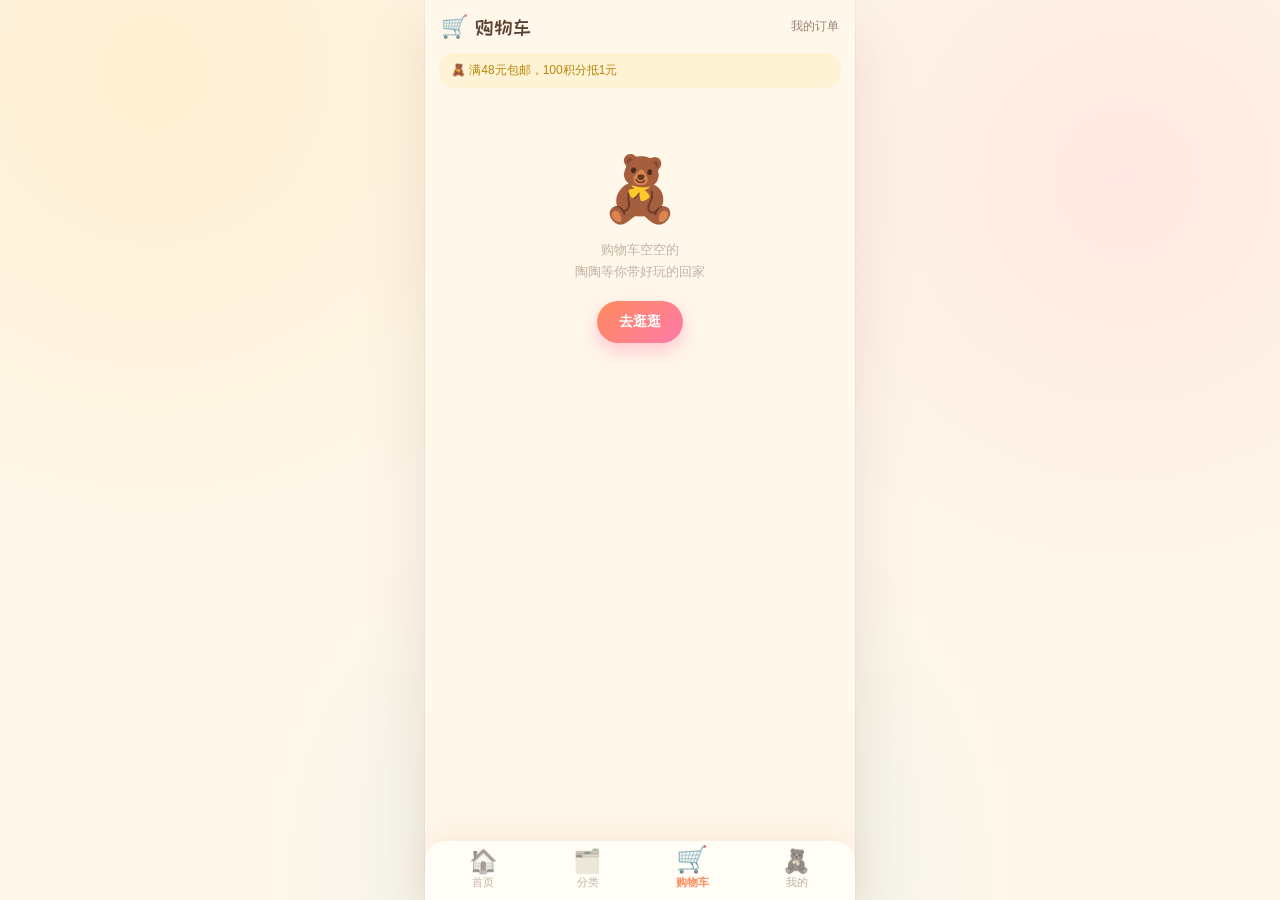
<file: cart.html>
<!DOCTYPE html>
<html lang="zh-CN">
<head>
  <meta charset="UTF-8">
  <meta name="viewport" content="width=device-width, initial-scale=1, viewport-fit=cover">
  <title>购物车 · 陶元的玩具商城</title>
  <link rel="preconnect" href="https://fonts.loli.net">
  <link href="https://fonts.loli.net/css2?family=ZCOOL+KuaiLe&family=Baloo+2:wght@500;700;800&display=swap" rel="stylesheet">
  <link rel="stylesheet" href="css/styles.css">
</head>
<body>
<div class="phone">
  <div class="page" style="padding-bottom:120px">

    <header class="navbar">
      <div class="nav-title"><span class="nav-mascot">🛒</span>购物车</div>
      <a class="nav-side" href="member.html" style="font-size:12px;color:var(--ink-2)">我的订单</a>
    </header>

    <div class="bar-under-nav"><div class="notice" id="couNotice">🧸 满48元包邮，100积分抵1元</div></div>

    <div id="cartBox"></div>

  </div>

  <!-- 结算条 -->
  <div class="cart-sumbar" id="sumbar" style="display:none">
    <button class="cs-all" id="allBtn"><span class="ci-check" id="allCheck">✓</span>全选</button>
    <div class="cs-total">
      <div>合计 <span class="price" id="sumTotal"><em>¥</em>0</span></div>
      <div class="cs-tip" id="sumTip"></div>
    </div>
    <button class="btn btn-primary" id="goCheckout" style="padding:11px 26px">去结算(<span id="cntSel">0</span>)</button>
  </div>

  <nav class="tabbar" id="tabbar"></nav>
</div>

<script src="data/db.js"></script>
<script src="js/app.js"></script>
<script>
function renderCart() {
  const list = cartAll();
  const box = document.getElementById('cartBox');

  if (!list.length) {
    box.innerHTML = `<div class="empty"><span class="e-bear">🧸</span>
      <p>购物车空空的<br>陶陶等你带好玩的回家</p>
      <a class="btn btn-primary" href="index.html">去逛逛</a></div>`;
    document.getElementById('sumbar').style.display = 'none';
    return;
  }

  box.innerHTML = list.map(i => {
    const p = findProduct(i.pid); if (!p) return '';
    return `<div class="cart-item">
      <button class="ci-check ${i.selected ? 'on' : ''}" data-sel="${i.key}">✓</button>
      <a href="detail.html?pid=${p.id}"><img class="ci-img" src="${p.img}" alt="${p.name}"></a>
      <div class="ci-body">
        <div class="ci-name">${p.name}</div>
        <div class="ci-sku">${i.sku}</div>
        <div class="ci-foot">
          <span class="price"><em>¥</em>${fmtMoney(p.price)}</span>
          <div class="stepper" style="margin-left:auto">
            <button data-minus="${i.key}">−</button><span class="st-num">${i.qty}</span><button data-plus="${i.key}">+</button>
          </div>
        </div>
      </div>
      <button style="color:var(--ink-3);font-size:15px;flex:0 0 22px" data-del="${i.key}" aria-label="删除">✕</button>
    </div>`;
  }).join('');

  /* 合计条 */
  const sel = cartSelectedItems();
  const total = sel.reduce((s, i) => { const p = findProduct(i.pid); return s + (p ? p.price * i.qty : 0); }, 0);
  const cnt = sel.reduce((s, i) => s + i.qty, 0);
  document.getElementById('sumbar').style.display = 'flex';
  document.getElementById('sumTotal').innerHTML = `<em>¥</em>${fmtMoney(total)}`;
  document.getElementById('cntSel').textContent = cnt;
  document.getElementById('allCheck').classList.toggle('on', sel.length === list.length);

  /* 凑单提示（照抄华为「差多少凑单」）：找门槛最近且差额最小的可领券 */
  let tip = total >= 48 ? '' : `还差¥${fmtMoney(48 - total)}包邮`;
  let best = null;
  DB.coupons.forEach(c => {
    if (!c.min || c.rate) return;
    const gap = c.min - total;
    if (gap > 0 && (!best || gap < best.gap)) best = { gap, c };
  });
  if (best && !tip) tip = `再买¥${fmtMoney(best.gap)}可用「${best.c.name}」`;
  else if (best && tip) tip += ` · 再买¥${fmtMoney(best.gap)}可用「${best.c.name}」`;
  document.getElementById('sumTip').textContent = tip;
}

/* 事件委托 */
document.addEventListener('click', e => {
  const sel = e.target.closest('[data-sel]');
  if (sel) { cartSetSelected(sel.dataset.sel, !sel.classList.contains('on')); renderCart(); return; }
  if (e.target.id === 'allBtn' || e.target.closest('#allBtn')) {
    cartSelectAll(!document.getElementById('allCheck').classList.contains('on')); renderCart(); return;
  }
  const minus = e.target.closest('[data-minus]');
  if (minus) { const it = cartAll().find(i => i.key === minus.dataset.minus); if (it) { cartSetQty(it.key, it.qty - 1); renderCart(); } return; }
  const plus = e.target.closest('[data-plus]');
  if (plus) { const it = cartAll().find(i => i.key === plus.dataset.plus); if (it) { cartSetQty(it.key, it.qty + 1); renderCart(); } return; }
  const del = e.target.closest('[data-del]');
  if (del) { cartRemove(del.dataset.del); toast('已移出购物车'); renderCart(); }
});

document.getElementById('goCheckout').addEventListener('click', () => {
  if (!cartSelectedItems().length) return toast('先勾选想买的玩具吧');
  location.href = 'checkout.html';
});

renderCart();
renderTabbar('cart');
</script>
</body>
</html>
</file>
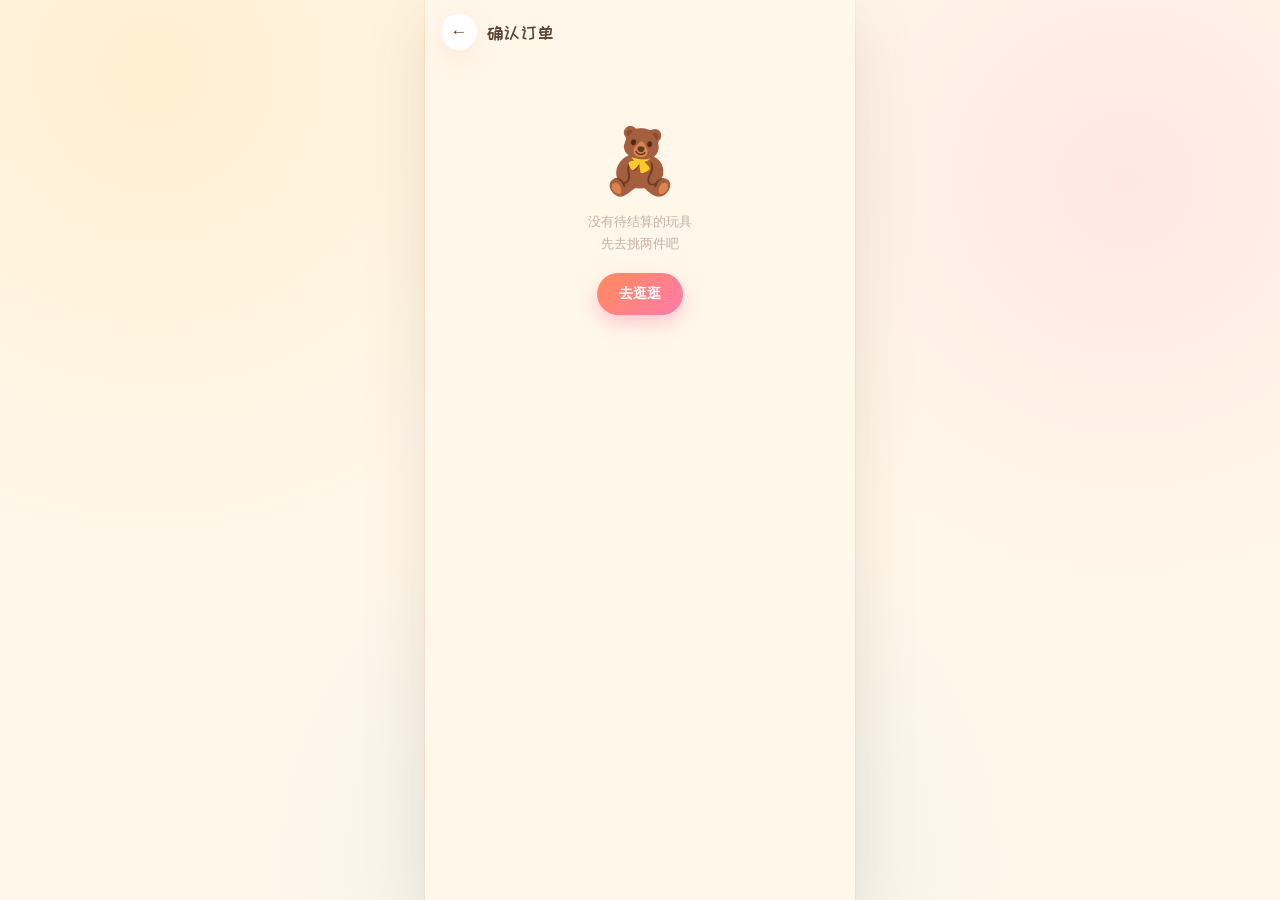
<file: checkout.html>
<!DOCTYPE html>
<html lang="zh-CN">
<head>
  <meta charset="UTF-8">
  <meta name="viewport" content="width=device-width, initial-scale=1, viewport-fit=cover">
  <title>确认订单 · 陶元的玩具商城</title>
  <link rel="preconnect" href="https://fonts.loli.net">
  <link href="https://fonts.loli.net/css2?family=ZCOOL+KuaiLe&family=Baloo+2:wght@500;700;800&display=swap" rel="stylesheet">
  <link rel="stylesheet" href="css/styles.css">
</head>
<body>
<div class="phone">
  <div class="page no-tab" style="padding-bottom:110px">

    <header class="navbar">
      <button class="nav-back" onclick="history.back()">←</button>
      <div class="nav-title" style="font-size:17px">确认订单</div>
    </header>

    <div id="checkoutMain">
      <div class="panel addr-card">
        <span class="addr-ico">📍</span>
        <div class="addr-text" id="addrBox"></div>
      </div>

      <div class="panel" id="itemBox"></div>

      <div class="panel">
        <div class="cell" id="couponCell" style="cursor:pointer">
          <span class="c-label">🎫 优惠券</span>
          <span class="c-val" id="couponVal">选择 <span class="c-arrow">›</span></span>
        </div>
        <div class="cell">
          <span class="c-label">🧸 积分抵现 <i id="ptsHint" style="font-style:normal;color:var(--ink-3);font-size:10.5px"></i></span>
          <div style="margin-left:auto;display:flex;align-items:center;gap:8px" id="ptsWrap">
            <span id="ptsOff" style="font-size:12px;color:var(--green);font-weight:700"></span>
            <button class="switch" id="ptsSwitch"></button>
          </div>
        </div>
      </div>

      <div class="panel">
        <div class="sum-line"><span>商品金额</span><b>¥<span id="sGoods">0</span></b></div>
        <div class="sum-line"><span>优惠券</span><b id="sCoupon">-¥0</b></div>
        <div class="sum-line"><span>积分抵现</span><b id="sPoints">-¥0</b></div>
        <div class="sum-line"><span>运费（满48包邮）</span><b id="sFreight">¥0</b></div>
        <div class="sum-line hl"><span>实付款</span><b>¥<span id="sTotal">0</span></b></div>
      </div>
    </div>

    <!-- 支付成功态 -->
    <div id="successView" style="display:none">
      <div class="success-wrap">
        <div class="success-ico">🎉</div>
        <div class="success-title">下单成功！</div>
        <div class="success-sub" id="successSub"></div>
        <div class="success-pts" id="successPts"></div>
        <div style="display:flex;gap:10px;margin-top:26px">
          <a class="btn btn-ghost" style="flex:1" href="orders.html">查看订单</a>
          <a class="btn btn-primary" style="flex:1" href="index.html">继续逛逛</a>
        </div>
      </div>
    </div>
  </div>

  <!-- 提交条 -->
  <div class="cart-sumbar" id="submitBar">
    <div class="cs-total" style="margin-left:auto">
      <div>实付款 <span class="price" id="barTotal"><em>¥</em>0</span></div>
    </div>
    <button class="btn btn-primary" id="submitBtn" style="padding:11px 30px">提交订单</button>
  </div>

  <!-- 弹层：选券 / 支付 -->
  <div class="mask" id="mask"></div>
  <div class="sheet" id="couponSheet">
    <div class="sheet-title">选择优惠券</div>
    <div id="couponList"></div>
    <button class="btn btn-soft btn-block" id="noCoupon" style="margin-top:6px">不使用优惠券</button>
  </div>
  <div class="sheet" id="paySheet">
    <div class="sheet-title">收银台（演示）</div>
    <div class="pay-amount"><span class="price"><em>¥</em><span id="payAmount">0</span></span></div>
    <div class="pay-method"><span class="pm-ico">💚</span><div>微信支付<span class="pm-sub">演示环境不会真实扣款</span></div><span style="margin-left:auto;color:var(--green);font-weight:800">✓</span></div>
    <button class="btn btn-primary btn-block" id="payBtn" style="margin-top:16px">立即支付</button>
  </div>
</div>

<script src="data/db.js"></script>
<script src="js/app.js"></script>
<script>
/* 结算数据源：购物车中勾选的商品 */
let items = cartSelectedItems().map(i => {
  const p = findProduct(i.pid);
  return p ? { pid: i.pid, name: p.name, img: p.img, sku: i.sku, price: p.price, qty: i.qty } : null;
}).filter(Boolean);

let couponId = null, usePoints = false, paidOrder = null;
const u = userGet();

if (!items.length) {
  document.getElementById('checkoutMain').innerHTML = `
    <div class="empty"><span class="e-bear">🧸</span><p>没有待结算的玩具<br>先去挑两件吧</p>
    <a class="btn btn-primary" href="index.html">去逛逛</a></div>`;
  document.getElementById('submitBar').style.display = 'none';
} else {
  document.getElementById('addrBox').innerHTML = (() => {
    const a = (u && u.addresses && u.addresses[0]) || DB.defaultAddress;
    return `<b>${a.name}</b><i>${a.phone}</i><p>${a.text}</p>`;
  })();

  document.getElementById('itemBox').innerHTML = items.map(it => `
    <div class="oc-item">
      <img src="${it.img}" alt="${it.name}">
      <div style="flex:1;min-width:0">
        <div class="oci-name">${it.name}</div>
        <div class="oci-sku">${it.sku} × ${it.qty}</div>
      </div>
      <div class="oci-price"><div class="price" style="font-size:15px"><em>¥</em>${fmtMoney(it.price * it.qty)}</div></div>
    </div>`).join('');
}

function memberCoupons() {
  /* 已领取且未用的券；未注册/未领券提示引导 */
  return userCoupons().filter(c => !c.used).map(c => couponById(c.cid)).filter(Boolean);
}
function renderCouponVal() {
  const c = couponId ? couponById(couponId) : null;
  document.getElementById('couponVal').innerHTML = c
    ? `<span style="color:var(--danger)">-¥${fmtMoney(couponDiscount(c, items))} ${c.name}</span> <span class="c-arrow">›</span>`
    : (memberCoupons().length ? `${memberCoupons().length} 张可用 <span class="c-arrow">›</span>` : `<span style="color:var(--ink-3)">暂无可用 <span class="c-arrow">›</span></span>`);
}
function renderSheet() {
  const cs = memberCoupons();
  document.getElementById('couponList').innerHTML = cs.length ? cs.map(c => {
    const ok = couponDiscount(c, items) > 0;
    return `<div class="coupon-card ${couponId === c.id ? 'on' : ''} ${ok ? '' : 'disabled'}" data-cid="${c.id}">
      <div class="coupon-off"><b>${c.rate ? '8.8' : c.off}<em>${c.rate ? '折' : '元'}</em></b><i>满${c.min || 0}可用</i></div>
      <div class="coupon-info"><b>${c.name}</b><i>${c.note}</i></div>
      <span class="coupon-pick"></span>
    </div>`;
  }).join('') + (u ? '' : `<div style="text-align:center;font-size:11.5px;color:var(--ink-3);padding:6px 0 2px">没有券？<a href="member.html" style="color:var(--peach);font-weight:700">注册会员领新人礼 →</a></div>`
  ) : `<div style="text-align:center;padding:20px 0;color:var(--ink-3);font-size:12.5px">
        ${u ? '还没领券，去「我的-宝妈领券」逛逛' : '<a href="member.html" style="color:var(--peach);font-weight:700">注册会员领 20 元新人券 →</a>'}
      </div>`;
}

function renderTotals() {
  const t = calcTotals(items, couponId ? couponById(couponId) : null, usePoints);
  document.getElementById('sGoods').textContent = fmtMoney(t.goodsTotal);
  document.getElementById('sCoupon').textContent = '-¥' + fmtMoney(t.couponOff);
  document.getElementById('sPoints').textContent = '-¥' + fmtMoney(t.pointsOff);
  document.getElementById('sFreight').textContent = t.freight ? '¥' + t.freight : '免运费';
  document.getElementById('sTotal').textContent = fmtMoney(t.total);
  document.getElementById('barTotal').innerHTML = `<em>¥</em>${fmtMoney(t.total)}`;
  /* 积分行 */
  const maxPts = Math.min(u ? u.points || 0 : 0, Math.floor(Math.max(0, t.goodsTotal - t.couponOff) / 2) * 100);
  document.getElementById('ptsHint').textContent = u ? `可用${u.points}积分 · 100抵1 · 最多抵${Math.floor(maxPts / 100)}元` : '注册会员专享';
  document.getElementById('ptsWrap').style.opacity = u ? 1 : .45;
  document.getElementById('ptsOff').textContent = usePoints && t.pointsOff ? `-¥${fmtMoney(t.pointsOff)}` : '';
  renderCouponVal();
  return t;
}

/* 弹层交互 */
const mask = document.getElementById('mask');
function openSheet(id) { mask.classList.add('show'); document.getElementById(id).classList.add('show'); }
function closeSheets() { mask.classList.remove('show'); document.querySelectorAll('.sheet').forEach(s => s.classList.remove('show')); }
mask.addEventListener('click', closeSheets);

document.getElementById('couponCell').addEventListener('click', () => { renderSheet(); openSheet('couponSheet'); });
document.getElementById('couponList').addEventListener('click', e => {
  const card = e.target.closest('.coupon-card'); if (!card || card.classList.contains('disabled')) return;
  couponId = couponId === card.dataset.cid ? null : card.dataset.cid;
  renderSheet(); renderTotals();
});
document.getElementById('noCoupon').addEventListener('click', () => { couponId = null; renderSheet(); renderTotals(); closeSheets(); });

const ptsSwitch = document.getElementById('ptsSwitch');
ptsSwitch.addEventListener('click', () => {
  if (!u) { toast('注册会员才能用积分抵现哦'); return; }
  usePoints = !usePoints; ptsSwitch.classList.toggle('on', usePoints); renderTotals();
});

/* 提交订单 → 收银台 → 支付成功 */
let pendingOrder = null;
document.getElementById('submitBtn').addEventListener('click', () => {
  const t = renderTotals();
  pendingOrder = createOrder(items.map(it => ({ pid: it.pid, name: it.name, img: it.img, sku: it.sku, price: it.price, qty: it.qty })), {
    discount: t.couponOff + t.pointsOff, couponId: t.couponOff > 0 ? couponId : null,
    pointsUsed: t.pointsUsed, address: (u && u.addresses && u.addresses[0]) || DB.defaultAddress
  });
  document.getElementById('payAmount').textContent = fmtMoney(pendingOrder.total);
  openSheet('paySheet');
});
document.getElementById('payBtn').addEventListener('click', () => {
  orderPay(pendingOrder.id);
  cartClearSelected();
  const pts = Math.floor(pendingOrder.total * 0.1);
  closeSheets();
  document.getElementById('checkoutMain').style.display = 'none';
  document.getElementById('submitBar').style.display = 'none';
  const sv = document.getElementById('successView'); sv.style.display = 'block';
  document.getElementById('successSub').innerHTML = `订单号 ${pendingOrder.id}<br>陶陶已打包好玩具，发货后可在「订单」里看物流`;
  document.getElementById('successPts').innerHTML = `🧸 本单返 ${pts} 积分 · 100积分抵1元`;
});

renderTotals();
</script>
</body>
</html>
</file>
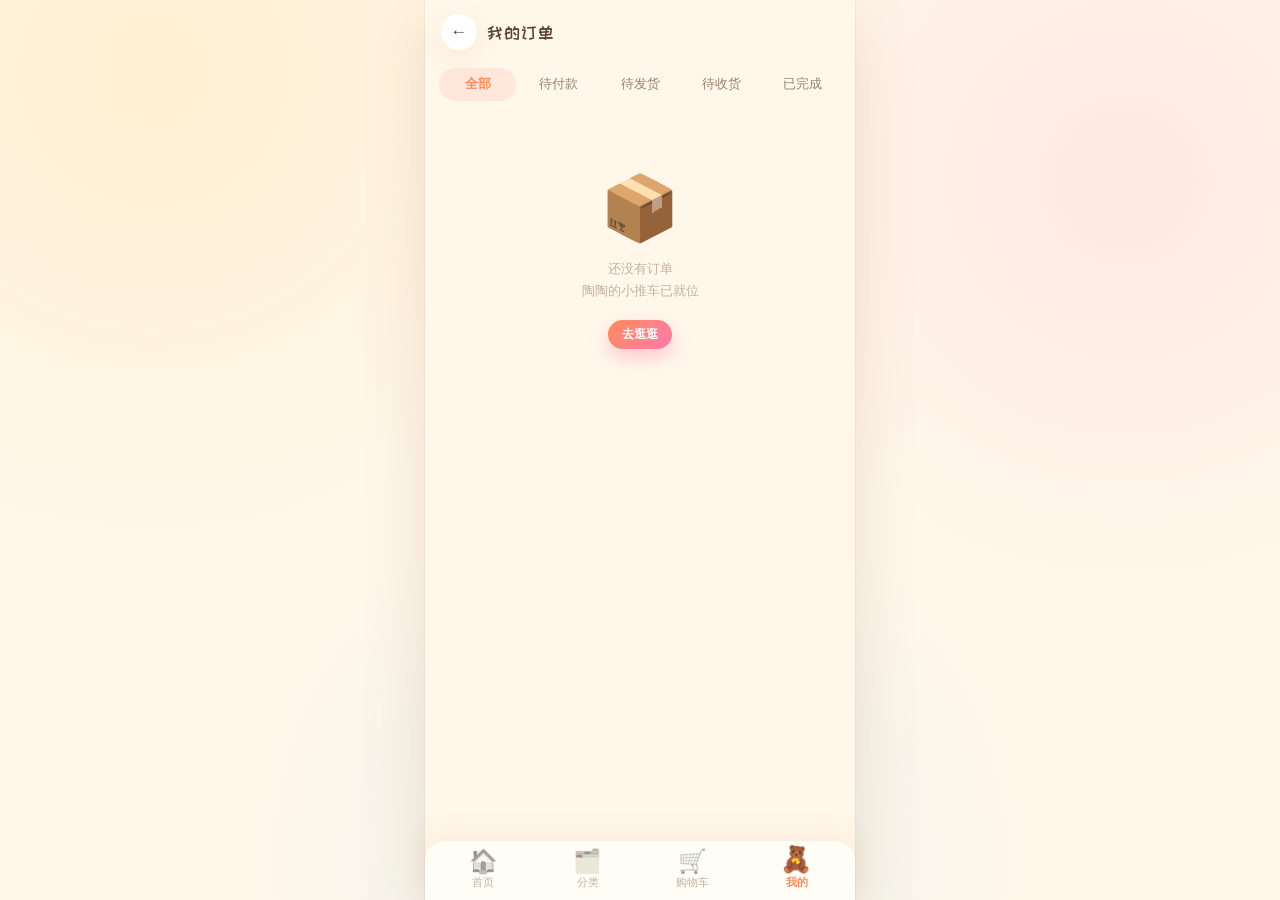
<file: orders.html>
<!DOCTYPE html>
<html lang="zh-CN">
<head>
  <meta charset="UTF-8">
  <meta name="viewport" content="width=device-width, initial-scale=1, viewport-fit=cover">
  <title>我的订单 · 陶元的玩具商城</title>
  <link rel="preconnect" href="https://fonts.loli.net">
  <link href="https://fonts.loli.net/css2?family=ZCOOL+KuaiLe&family=Baloo+2:wght@500;700;800&display=swap" rel="stylesheet">
  <link rel="stylesheet" href="css/styles.css">
</head>
<body>
<div class="phone">
  <div class="page">

    <header class="navbar">
      <button class="nav-back" onclick="history.back()">←</button>
      <div class="nav-title" style="font-size:17px">我的订单</div>
    </header>

    <div class="order-tabs" id="orderTabs">
      <button class="ot-item on" data-st="全部">全部</button>
      <button class="ot-item" data-st="待付款">待付款</button>
      <button class="ot-item" data-st="待发货">待发货</button>
      <button class="ot-item" data-st="待收货">待收货</button>
      <button class="ot-item" data-st="已完成">已完成</button>
    </div>

    <div id="orderBox" style="padding-bottom:14px"></div>

  </div>
  <nav class="tabbar" id="tabbar"></nav>
</div>

<script src="data/db.js"></script>
<script src="js/app.js"></script>
<script>
const ST_CLASS = { '待付款': 'st-pay', '待发货': 'st-ship', '待收货': 'st-take', '已完成': 'st-done' };
let curSt = '全部';

function renderOrders() {
  const all = ordersAll().filter(o => curSt === '全部' || o.status === curSt);
  const box = document.getElementById('orderBox');
  if (!all.length) {
    box.innerHTML = `<div class="empty"><span class="e-bear">📦</span>
      <p>${curSt === '全部' ? '还没有订单<br>陶陶的小推车已就位' : '暂时没有「' + curSt + '」的订单'}</p>
      <a class="btn btn-primary btn-mini" href="index.html">去逛逛</a></div>`;
    return;
  }
  box.innerHTML = all.map(o => `
    <div class="order-card">
      <div class="oc-head"><span>${new Date(o.created).toLocaleString('zh-CN', { month: '2-digit', day: '2-digit', hour: '2-digit', minute: '2-digit' })}</span>
        <span class="oc-status ${ST_CLASS[o.status]}">${o.status}</span></div>
      ${o.items.map(it => `
        <div class="oc-item">
          <img src="${it.img}" alt="${it.name}">
          <div style="flex:1;min-width:0">
            <div class="oci-name">${it.name}</div>
            <div class="oci-sku">${it.sku} × ${it.qty}</div>
          </div>
          <div class="oci-price"><div class="price" style="font-size:14px"><em>¥</em>${fmtMoney(it.price * it.qty)}</div></div>
        </div>`).join('')}
      <div class="oc-foot">
        <span class="oc-total">共${o.items.reduce((s, i) => s + i.qty, 0)}件 · 实付 <b>¥${fmtMoney(o.total)}</b>${o.freight ? '（含运费8元）' : ''}</span>
        <span class="oc-btns">${orderBtns(o)}</span>
      </div>
    </div>`).join('');
}
function orderBtns(o) {
  if (o.status === '待付款') return `
    <button class="btn btn-soft btn-mini" data-cancel="${o.id}">取消订单</button>
    <button class="btn btn-primary btn-mini" data-pay="${o.id}">去支付</button>`;
  if (o.status === '待发货') return `<button class="btn btn-soft btn-mini" data-remind="${o.id}">提醒发货</button>`;
  if (o.status === '待收货') return `
    <button class="btn btn-soft btn-mini" data-logi="${o.id}">查物流</button>
    <button class="btn btn-primary btn-mini" data-take="${o.id}">确认收货</button>`;
  return `<button class="btn btn-soft btn-mini" data-rebuy="${o.id}">再次购买</button>`;
}

document.getElementById('orderTabs').addEventListener('click', e => {
  const t = e.target.closest('.ot-item'); if (!t) return;
  curSt = t.dataset.st;
  document.querySelectorAll('.ot-item').forEach(b => b.classList.toggle('on', b === t));
  renderOrders();
});

document.addEventListener('click', e => {
  const pay = e.target.closest('[data-pay]');
  if (pay) { orderPay(pay.dataset.pay); toast('支付成功（演示）'); renderOrders(); updateBadges(); return; }
  const cancel = e.target.closest('[data-cancel]');
  if (cancel) { orderUpdate(cancel.dataset.cancel, { status: '已完成', canceled: true }); toast('已取消'); renderOrders(); return; }
  const take = e.target.closest('[data-take]');
  if (take) { orderUpdate(take.dataset.take, { status: '已完成' }); toast('交易完成，记得来评价呀'); renderOrders(); return; }
  const remind = e.target.closest('[data-remind]');
  if (remind) { toast('陶陶受到催促，正在加紧打包 📦'); return; }
  const logi = e.target.closest('[data-logi]');
  if (logi) { toast('演示版：物流详情请脑补一只可爱的小货车 🚚'); return; }
  const rebuy = e.target.closest('[data-rebuy]');
  if (rebuy) {
    const o = ordersAll().find(x => x.id === rebuy.dataset.rebuy);
    if (o) { o.items.forEach(it => cartAdd(it.pid, it.sku, it.qty)); toast('已重新加入购物车 🛒'); }
  }
});

renderOrders();
renderTabbar('me');
</script>
</body>
</html>
</file>
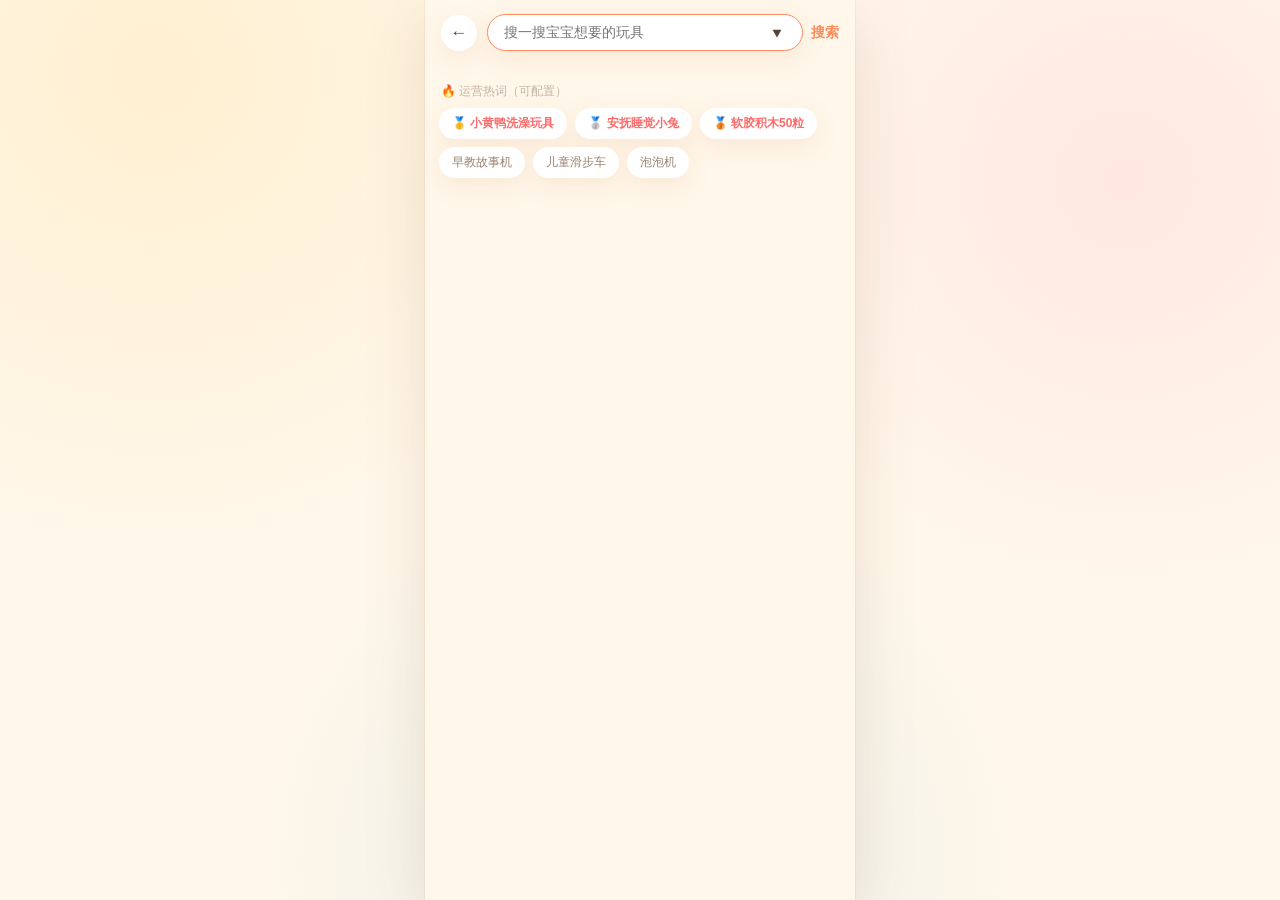
<file: search.html>
<!DOCTYPE html>
<html lang="zh-CN">
<head>
  <meta charset="UTF-8">
  <meta name="viewport" content="width=device-width, initial-scale=1, viewport-fit=cover">
  <title>搜索 · 陶元的玩具商城</title>
  <link rel="preconnect" href="https://fonts.loli.net">
  <link href="https://fonts.loli.net/css2?family=ZCOOL+KuaiLe&family=Baloo+2:wght@500;700;800&display=swap" rel="stylesheet">
  <link rel="stylesheet" href="css/styles.css">
</head>
<body>
<div class="phone">
  <div class="page no-tab" style="padding-bottom:30px">

    <header class="navbar">
      <button class="nav-back" onclick="history.back()">←</button>
      <div class="search-input-bar" style="flex:1;padding:0">
        <input class="sib-input" id="searchInput" placeholder="搜一搜宝宝想要的玩具" autocomplete="off">
        <button class="sib-btn" id="searchBtn">搜索</button>
      </div>
    </header>

    <!-- 默认态：热词运营 + 搜索历史 -->
    <div class="floor" id="defaultView">
      <div class="sec-label">🔥 运营热词（可配置）</div>
      <div class="word-cloud" id="hotCloud"></div>
      <div class="sec-label" id="hisLabel" style="display:none">🕘 搜索历史 <button class="sl-act" id="clearHis">清空</button></div>
      <div class="word-cloud" id="hisCloud"></div>
    </div>

    <!-- 结果态 -->
    <div id="resultView" style="display:none">
      <div style="padding:4px 14px 10px;font-size:11px;color:var(--ink-3)" id="resultMeta"></div>
      <div style="padding:0 14px"><div class="cards2" id="resultBox"></div></div>
      <!-- 无结果兜底：推荐热卖（照抄「无结果推荐」） -->
      <div id="fallback" style="display:none">
        <div class="floor-head"><span class="floor-title">没找到？看看热卖榜</span></div>
        <div style="padding:0 14px"><div class="cards2" id="fbBox"></div></div>
      </div>
    </div>

  </div>
</div>

<script src="data/db.js"></script>
<script src="js/app.js"></script>
<script>
const input = document.getElementById('searchInput');
const HOT_ICON = ['🥇', '🥈', '🥉'];

/* 热词（前3带奖牌，模拟运营热度） */
document.getElementById('hotCloud').innerHTML = DB.hotWords.map((w, i) =>
  `<button class="wc-chip ${i < 3 ? 'hot' : ''}" data-w="${w}">${i < 3 ? HOT_ICON[i] + ' ' : ''}${w}</button>`).join('');

function renderHistory() {
  const his = store.get('ty_history', []);
  document.getElementById('hisLabel').style.display = his.length ? 'flex' : 'none';
  document.getElementById('hisCloud').innerHTML = his.map(w => `<button class="wc-chip" data-w="${w}">${w}</button>`).join('');
}
renderHistory();

document.getElementById('clearHis').addEventListener('click', () => { store.set('ty_history', []); renderHistory(); });

function saveHistory(w) {
  let his = store.get('ty_history', []).filter(x => x !== w);
  his.unshift(w);
  store.set('ty_history', his.slice(0, 8));
}

function doSearch(w) {
  w = (w || '').trim();
  if (!w) { toast('想找什么玩具呀？'); return; }
  saveHistory(w); renderHistory();
  const arr = DB.products.filter(p => (p.name + p.point + p.cat + p.age).includes(w));
  document.getElementById('defaultView').style.display = 'none';
  document.getElementById('resultView').style.display = 'block';
  document.getElementById('resultMeta').textContent = `「${w}」找到 ${arr.length} 件好物`;
  document.getElementById('resultBox').innerHTML = arr.map(cardHtml).join('');
  const fb = document.getElementById('fallback');
  fb.style.display = arr.length ? 'none' : 'block';
  if (!arr.length) {
    document.getElementById('fbBox').innerHTML =
      DB.products.slice().sort((a, b) => b.sales - a.sales).slice(0, 4).map(cardHtml).join('');
  }
}

document.getElementById('searchBtn').addEventListener('click', () => doSearch(input.value));
input.addEventListener('keydown', e => { if (e.key === 'Enter') doSearch(input.value); });
/* 输入联想：名称匹配提示 */
const dl = document.createElement('datalist'); dl.id = 'sugList';
dl.innerHTML = DB.products.map(p => `<option value="${p.name}"></option>`).join('');
document.body.appendChild(dl);
input.setAttribute('list', 'sugList');

document.addEventListener('click', e => {
  const chip = e.target.closest('[data-w]');
  if (chip) { input.value = chip.dataset.w; doSearch(chip.dataset.w); }
});

/* 支持 list/search 跳入即搜 */
if (qs('q')) { input.value = qs('q'); doSearch(qs('q')); } else { input.focus(); }
</script>
</body>
</html>
</file>
<file: css/styles.css>
/* ============================================================
   陶元的玩具商城 · 设计系统
   定位：像「软软的糖盒」——奶油底 + 糖果色 + 大圆角 + 果冻按钮
   买家是家长，视觉讨好 1-3 岁孩子
   ============================================================ */

:root {
  /* 糖果色板 */
  --bg: #FFF7EA;            /* 奶油底 */
  --bg-soft: #FFFDF6;
  --card: #FFFFFF;
  --ink: #5A4232;           /* 可可棕文字 */
  --ink-2: #9A8270;
  --ink-3: #C4B2A2;
  --line: #F3E7D8;

  --peach: #FF8A5C;         /* 蜜桃橙 · 主 CTA */
  --pink: #FF7BA9;          /* 樱桃粉 */
  --blue: #5BC4F5;          /* 天空蓝 */
  --green: #7FCF7F;         /* 苹果绿 */
  --yellow: #FFC94D;        /* 阳光黄 */
  --purple: #B39DDB;
  --danger: #FF6B6B;

  --peach-soft: #FFE8DB;
  --pink-soft: #FFE4EE;
  --blue-soft: #E3F4FD;
  --green-soft: #E6F6E6;
  --yellow-soft: #FFF3D6;
  --purple-soft: #F0E9FD;

  --r-lg: 24px;
  --r-md: 16px;
  --r-sm: 10px;
  --r-pill: 999px;
  --shadow: 0 8px 24px rgba(214, 138, 90, .13);
  --shadow-up: 0 -6px 24px rgba(214, 138, 90, .10);

  --font-display: 'ZCOOL KuaiLe', 'Baloo 2', 'PingFang SC', 'Microsoft YaHei', sans-serif;
  --font-num: 'Baloo 2', 'ZCOOL KuaiLe', 'PingFang SC', sans-serif;
  --font-body: 'PingFang SC', 'Microsoft YaHei', 'Noto Sans SC', sans-serif;
}

* { margin: 0; padding: 0; box-sizing: border-box; -webkit-tap-highlight-color: transparent; }
html { scroll-behavior: smooth; }
body {
  font-family: var(--font-body);
  color: var(--ink);
  background: var(--bg);
  background-image:
    radial-gradient(circle at 12% 8%, rgba(255, 201, 77, .16) 0, transparent 34%),
    radial-gradient(circle at 88% 20%, rgba(255, 123, 169, .12) 0, transparent 30%),
    radial-gradient(circle at 50% 96%, rgba(91, 196, 245, .12) 0, transparent 36%);
  background-attachment: fixed;
  min-height: 100vh;
}
/* 桌面端居中「手机」容器 */
.phone {
  max-width: 430px;
  margin: 0 auto;
  min-height: 100vh;
  background: var(--bg);
  box-shadow: 0 0 0 1px rgba(214, 138, 90, .10), 0 20px 60px rgba(120, 80, 40, .14);
  position: relative;
  overflow-x: clip;
}
.page { padding-bottom: 84px; } /* 给 TabBar 留位 */
.page.no-tab { padding-bottom: 24px; }

img { display: block; }
a { color: inherit; text-decoration: none; }
button { font-family: inherit; border: none; background: none; cursor: pointer; color: inherit; }
input, select { font-family: inherit; color: inherit; }

::selection { background: var(--yellow-soft); }

/* ---------- 顶部导航 ---------- */
.navbar {
  position: sticky; top: 0; z-index: 50;
  display: flex; align-items: center; gap: 10px;
  padding: 14px 16px;
  background: rgba(255, 247, 234, .86);
  backdrop-filter: blur(12px);
}
.nav-back {
  width: 36px; height: 36px; border-radius: 50%;
  background: var(--card); box-shadow: var(--shadow);
  display: grid; place-items: center; font-size: 17px; flex: 0 0 auto;
}
.nav-title {
  font-family: var(--font-display);
  font-size: 20px; letter-spacing: 1px; flex: 1;
  display: flex; align-items: center; gap: 6px;
}
.nav-title .nav-mascot { font-size: 22px; }
.nav-side { flex: 0 0 auto; display: flex; gap: 8px; }

/* ---------- 首页只读搜索条（热词轮播，照抄华为） ---------- */
.search-pill {
  display: flex; align-items: center; gap: 8px;
  background: var(--card); border-radius: var(--r-pill);
  padding: 9px 14px; box-shadow: var(--shadow);
  color: var(--ink-3); font-size: 13px;
  border: 1.5px solid var(--line);
}
.search-pill .sp-icon { color: var(--peach); font-size: 15px; }
.search-pill .sp-btn {
  margin-left: auto; background: linear-gradient(135deg, var(--peach), var(--pink));
  color: #fff; font-size: 12px; padding: 4px 12px; border-radius: var(--r-pill);
  font-weight: 600;
}
.hot-rotate { position: relative; height: 18px; overflow: hidden; flex: 1; }
.hot-rotate span {
  position: absolute; left: 0; top: 0; width: 100%; line-height: 18px;
  color: var(--ink-2);
  animation: hotSpin 9s infinite;
}
.hot-rotate span:nth-child(2) { animation-delay: 3s; }
.hot-rotate span:nth-child(3) { animation-delay: 6s; }
@keyframes hotSpin {
  0%, 28% { transform: translateY(0); opacity: 1; }
  33%, 94% { transform: translateY(-18px); opacity: 0; }
  100% { transform: translateY(0); opacity: 0; }
}
.hot-rotate span:nth-child(1) { animation-name: hotSpinA; }
.hot-rotate span:nth-child(2) { animation-name: hotSpinB; }
.hot-rotate span:nth-child(3) { animation-name: hotSpinC; }
@keyframes hotSpinA { 0%,28%{transform:none;opacity:1} 33%,100%{transform:translateY(-18px);opacity:0} }
@keyframes hotSpinB { 0%,28%{transform:translateY(18px);opacity:0} 33%,61%{transform:none;opacity:1} 66%,100%{transform:translateY(-18px);opacity:0} }
@keyframes hotSpinC { 0%,61%{transform:translateY(18px);opacity:0} 66%,94%{transform:none;opacity:1} 100%{transform:translateY(18px);opacity:0} }

/* ---------- 楼层通用 ---------- */
.floor { padding: 6px 14px; }
.floor-head {
  display: flex; align-items: baseline; gap: 8px;
  padding: 14px 2px 10px;
}
.floor-title {
  font-family: var(--font-display);
  font-size: 19px; display: flex; align-items: center; gap: 6px;
}
.floor-title::before {
  content: ''; width: 8px; height: 18px; border-radius: 4px;
  background: linear-gradient(180deg, var(--yellow), var(--peach));
  display: inline-block;
}
.floor-sub { font-size: 12px; color: var(--ink-3); }
.floor-more { margin-left: auto; font-size: 12px; color: var(--ink-3); }

/* ---------- Banner 楼层 ---------- */
.banner-scroll { display: flex; gap: 12px; overflow-x: auto; scroll-snap-type: x mandatory; padding-bottom: 4px; }
.banner-scroll::-webkit-scrollbar, .hscroll::-webkit-scrollbar, .sk-scroll::-webkit-scrollbar, .rec-scroll::-webkit-scrollbar { display: none; }
.banner-scroll, .hscroll, .sk-scroll, .rec-scroll { scrollbar-width: none; }
.banner-card {
  flex: 0 0 100%; scroll-snap-align: center;
  border-radius: var(--r-lg); overflow: hidden; position: relative;
  aspect-ratio: 16 / 8.2; background: var(--pink-soft);
  box-shadow: var(--shadow);
}
.banner-card img { width: 100%; height: 100%; object-fit: cover; }
.banner-info {
  position: absolute; left: 0; bottom: 0; right: 0;
  padding: 14px 16px 12px;
  background: linear-gradient(180deg, transparent, rgba(90, 50, 20, .42));
  color: #fff;
}
.banner-info b { font-family: var(--font-display); font-size: 16px; font-weight: 400; display: block; text-shadow: 0 1px 6px rgba(0,0,0,.25); }
.banner-info i { font-style: normal; font-size: 11px; opacity: .92; }
.dots { display: flex; justify-content: center; gap: 5px; padding: 8px 0 0; }
.dots i { width: 6px; height: 6px; border-radius: 3px; background: var(--ink-3); opacity: .4; transition: .3s; }
.dots i.on { width: 16px; background: var(--peach); opacity: 1; }

/* ---------- 金刚区 ---------- */
.kk-grid { display: grid; grid-template-columns: repeat(4, 1fr); gap: 14px 6px; padding: 6px 2px 4px; }
.kk-item { display: grid; justify-items: center; gap: 6px; }
.kk-icon {
  width: 52px; height: 52px; border-radius: 20px;
  display: grid; place-items: center; font-size: 25px;
  box-shadow: inset 0 0 0 1.5px rgba(255,255,255,.8), 0 5px 12px rgba(214,138,90,.10);
  transition: transform .18s;
}
.kk-item:active .kk-icon { transform: scale(.88) rotate(-4deg); }
.kk-label { font-size: 11.5px; color: var(--ink-2); }

/* ---------- 限时秒杀 ---------- */
.seckill-card {
  background: linear-gradient(150deg, #FFF0F5, #FFF6E3);
  border-radius: var(--r-lg); padding: 14px;
  box-shadow: var(--shadow);
  border: 1.5px solid #FFE0E9;
}
.sk-head { display: flex; align-items: center; gap: 8px; }
.sk-title { font-family: var(--font-display); font-size: 18px; color: var(--pink); }
.sk-timer { margin-left: auto; display: flex; align-items: center; gap: 3px; font-size: 11px; color: var(--ink-2); }
.sk-cell {
  background: var(--ink); color: #FFE9B8; border-radius: 6px;
  min-width: 20px; text-align: center; padding: 2px 4px;
  font-family: var(--font-num); font-weight: 700;
}
.sk-scroll { display: flex; gap: 10px; overflow-x: auto; padding: 12px 2px 2px; }
.sk-item { flex: 0 0 92px; }
.sk-item .skp-img { width: 92px; height: 92px; border-radius: var(--r-md); object-fit: cover; background: #fff; }
.sk-item .skp-name { font-size: 11px; margin-top: 5px; overflow: hidden; text-overflow: ellipsis; white-space: nowrap; }
.skp-price { font-family: var(--font-num); color: var(--danger); font-weight: 800; font-size: 15px; }
.skp-price em { font-style: normal; font-size: 10px; }
.skp-line { font-size: 10px; color: var(--ink-3); text-decoration: line-through; margin-left: 3px; }
.sk-progress { height: 6px; background: #FFDCE5; border-radius: 3px; overflow: hidden; margin-top: 4px; }
.sk-progress i { display: block; height: 100%; background: linear-gradient(90deg, var(--yellow), var(--danger)); border-radius: 3px; }
.sk-sold { font-size: 9.5px; color: var(--danger); margin-top: 3px; font-weight: 600; }

/* ---------- 优惠券横条 ---------- */
.coupon-strip {
  display: flex; align-items: center; gap: 12px;
  background: linear-gradient(120deg, var(--peach), var(--pink));
  border-radius: var(--r-lg); padding: 14px 16px;
  color: #fff; box-shadow: 0 10px 22px rgba(255, 123, 169, .30);
  position: relative; overflow: hidden;
}
.coupon-strip::after {
  content: '🧸'; position: absolute; right: 78px; bottom: -12px;
  font-size: 52px; opacity: .22; transform: rotate(-12deg);
}
.coupon-strip .cs-main { font-family: var(--font-display); font-size: 16.5px; }
.coupon-strip .cs-sub { font-size: 11px; opacity: .92; margin-top: 3px; }
.coupon-strip .cs-btn {
  margin-left: auto; flex: 0 0 auto;
  background: #fff; color: var(--pink); font-weight: 800;
  border-radius: var(--r-pill); padding: 8px 14px; font-size: 12.5px;
  box-shadow: 0 4px 10px rgba(0,0,0,.12);
}

/* ---------- 商品卡片（促销标签前置 · 照抄华为卡片信息结构） ---------- */
.cards2 { display: grid; grid-template-columns: 1fr 1fr; gap: 12px; }
.pcard {
  background: var(--card); border-radius: var(--r-lg);
  overflow: hidden; box-shadow: var(--shadow);
  display: flex; flex-direction: column;
  transition: transform .18s;
}
.pcard:active { transform: scale(.97); }
.p-imgwrap { position: relative; aspect-ratio: 1; background: var(--bg-soft); }
.p-img { width: 100%; height: 100%; object-fit: cover; }
.p-quick {
  position: absolute; right: 8px; bottom: 8px;
  width: 32px; height: 32px; border-radius: 50%;
  background: linear-gradient(135deg, var(--peach), var(--pink));
  color: #fff; font-size: 18px; font-weight: 700;
  box-shadow: 0 5px 12px rgba(255, 123, 169, .45);
  display: grid; place-items: center;
}
.p-body { padding: 10px 12px 12px; display: flex; flex-direction: column; gap: 6px; flex: 1; }
.p-name {
  font-size: 13.5px; font-weight: 600; line-height: 1.35;
  display: -webkit-box; -webkit-line-clamp: 2; -webkit-box-orient: vertical; overflow: hidden;
}
.p-point {
  font-size: 10.5px; color: var(--peach);
  background: var(--peach-soft);
  border-radius: var(--r-sm); padding: 3px 7px;
  width: fit-content; max-width: 100%;
  overflow: hidden; text-overflow: ellipsis; white-space: nowrap;
}
.p-tags { display: flex; flex-wrap: wrap; gap: 4px; }
.tag {
  font-size: 9.5px; padding: 2px 6px; border-radius: var(--r-pill);
  font-weight: 600; white-space: nowrap;
}
.tag-new   { background: var(--green-soft); color: #3D9C4A; }
.tag-hot   { background: #FFECEC; color: var(--danger); }
.tag-cert  { background: var(--blue-soft); color: #2E8FC0; }
.tag-promo { background: var(--pink-soft); color: #E0507F; }
.tag-gift  { background: var(--purple-soft); color: #8A6FC8; }
.tag-ship  { background: var(--yellow-soft); color: #C28A1F; }
.p-price { margin-top: auto; display: flex; align-items: baseline; gap: 4px; }
.price { font-family: var(--font-num); font-weight: 800; color: var(--danger); font-size: 19px; }
.price em { font-style: normal; font-size: 11px; margin-right: 1px; }
.p-line { font-size: 11px; color: var(--ink-3); text-decoration: line-through; }
.p-sales { margin-left: auto; font-size: 10px; color: var(--ink-3); }

/* 横滑商品 */
.hscroll { display: flex; gap: 12px; overflow-x: auto; padding: 2px 2px 6px; }
.hscroll .pcard { flex: 0 0 148px; }

/* ---------- 内容楼层 ---------- */
.art-scroll { display: flex; gap: 12px; overflow-x: auto; padding-bottom: 4px; }
.art-card {
  flex: 0 0 200px; background: var(--card); border-radius: var(--r-lg);
  overflow: hidden; box-shadow: var(--shadow);
}
.art-card img { width: 100%; aspect-ratio: 16/10; object-fit: cover; }
.art-body { padding: 10px 12px 12px; }
.art-title { font-size: 12.5px; font-weight: 600; line-height: 1.4; }
.art-tag {
  display: inline-block; margin-top: 7px; font-size: 10px;
  color: var(--blue); background: var(--blue-soft);
  border-radius: var(--r-pill); padding: 2px 8px; font-weight: 600;
}

/* ---------- 页脚楼层 ---------- */
.home-footer { text-align: center; padding: 22px 0 8px; color: var(--ink-3); font-size: 11px; }
.home-footer .hf-bear { font-size: 30px; display: block; margin-bottom: 6px; }

/* ---------- 按钮 ---------- */
.btn {
  display: inline-flex; align-items: center; justify-content: center; gap: 6px;
  border-radius: var(--r-pill); font-weight: 700; font-size: 14px;
  padding: 12px 22px; transition: transform .12s;
}
.btn:active { transform: scale(.93); }
.btn-primary { background: linear-gradient(135deg, var(--peach), var(--pink)); color: #fff; box-shadow: 0 8px 18px rgba(255, 123, 169, .38); }
.btn-ghost { background: var(--card); color: var(--peach); border: 1.5px solid var(--peach); }
.btn-soft { background: var(--peach-soft); color: var(--peach); }
.btn-blue { background: linear-gradient(135deg, var(--blue), var(--purple)); color: #fff; box-shadow: 0 8px 18px rgba(91, 196, 245, .35); }
.btn-mini { padding: 6px 14px; font-size: 12px; }
.btn-block { width: 100%; }
.btn[disabled] { opacity: .45; pointer-events: none; }

/* ---------- TabBar ---------- */
.tabbar {
  position: fixed; bottom: 0; left: 50%; transform: translateX(-50%);
  width: 100%; max-width: 430px; z-index: 60;
  display: grid; grid-template-columns: repeat(4, 1fr);
  background: rgba(255, 253, 246, .94);
  backdrop-filter: blur(14px);
  box-shadow: var(--shadow-up);
  border-radius: 20px 20px 0 0;
  padding: 8px 6px calc(10px + env(safe-area-inset-bottom));
}
.tab-item { display: grid; justify-items: center; gap: 2px; position: relative; color: var(--ink-3); font-size: 10.5px; }
.tab-icon { font-size: 23px; line-height: 1.1; filter: grayscale(.85) opacity(.75); transition: .18s; }
.tab-item.active { color: var(--peach); font-weight: 700; }
.tab-item.active .tab-icon { filter: none; transform: translateY(-2px) scale(1.12); }
.tab-badge {
  position: absolute; top: -4px; right: calc(50% - 20px);
  min-width: 16px; height: 16px; border-radius: 8px;
  background: var(--danger); color: #fff; font-size: 9.5px; font-weight: 700;
  display: none; align-items: center; justify-content: center; padding: 0 4px;
}
.tab-badge.show { display: inline-flex; }

/* ---------- 顶部汇总条（购物车/结算用） ---------- */
.bar-under-nav { padding: 0 14px 4px; }
.notice {
  background: var(--yellow-soft); color: #B8860B;
  border-radius: var(--r-md); padding: 9px 12px; font-size: 12px;
  display: flex; align-items: center; gap: 7px;
}

/* ---------- 筛选/排序条（列表页） ---------- */
.sortbar {
  display: flex; align-items: center; gap: 4px;
  padding: 10px 14px; position: sticky; top: 60px; z-index: 40;
  background: rgba(255, 247, 234, .92); backdrop-filter: blur(10px);
}
.sort-item {
  flex: 1; text-align: center; font-size: 13px; color: var(--ink-2);
  padding: 7px 0; border-radius: var(--r-pill); position: relative;
}
.sort-item.on { color: var(--peach); font-weight: 800; background: var(--peach-soft); }
.sort-item .arr { font-size: 10px; margin-left: 1px; }
.filter-chip {
  flex: 0 0 auto; display: flex; align-items: center; gap: 4px;
  font-size: 13px; color: var(--ink-2); padding: 7px 13px;
}
.filter-chip.on { color: var(--peach); font-weight: 800; }
.filter-drawer {
  overflow: hidden; max-height: 0; transition: max-height .3s ease;
  background: var(--card); margin: 0 14px; border-radius: var(--r-md);
}
.filter-drawer.open { max-height: 260px; }
.fd-inner { padding: 14px; display: grid; gap: 12px; }
.fd-row { display: flex; align-items: center; gap: 8px; flex-wrap: wrap; }
.fd-label { font-size: 12px; color: var(--ink-2); flex: 0 0 64px; }
.chip {
  font-size: 12px; padding: 5px 12px; border-radius: var(--r-pill);
  background: var(--bg-soft); border: 1.5px solid var(--line); color: var(--ink-2);
}
.chip.on { background: var(--peach-soft); border-color: var(--peach); color: var(--peach); font-weight: 700; }
.fd-input {
  width: 70px; border: 1.5px solid var(--line); border-radius: var(--r-sm);
  padding: 5px 8px; font-size: 12px; background: var(--bg-soft); outline: none;
}
.fd-input:focus { border-color: var(--peach); }

/* ---------- 分类页 ---------- */
.cat-seg { display: flex; gap: 8px; padding: 4px 14px 10px; }
.seg-btn {
  flex: 1; padding: 9px 0; border-radius: var(--r-pill);
  background: var(--card); color: var(--ink-2); font-size: 13.5px; font-weight: 600;
  border: 1.5px solid var(--line);
}
.seg-btn.on { background: var(--ink); color: #FFE9B8; border-color: var(--ink); }
.cat-body { display: flex; min-height: 60vh; }
.cat-side { flex: 0 0 96px; background: var(--bg-soft); padding: 8px 0; }
.cat-side-item {
  display: block; width: 100%; text-align: center; padding: 13px 4px;
  font-size: 12.5px; color: var(--ink-2); position: relative;
}
.cat-side-item.on { background: var(--card); color: var(--peach); font-weight: 800; border-radius: 18px 0 0 18px; }
.cat-side-item.on::before {
  content: ''; position: absolute; left: 10px; top: 50%; transform: translateY(-50%);
  width: 4px; height: 16px; border-radius: 2px; background: var(--peach);
}
.cat-main { flex: 1; padding: 14px; }
.cat-hero {
  border-radius: var(--r-lg); padding: 14px; margin-bottom: 12px;
  color: var(--ink); display: flex; align-items: center; gap: 10px;
}
.cat-hero .ch-icon { font-size: 30px; }
.cat-hero b { font-family: var(--font-display); font-size: 16px; font-weight: 400; display: block; }
.cat-hero i { font-style: normal; font-size: 11px; color: var(--ink-2); }
.cat-grid { display: grid; grid-template-columns: 1fr 1fr; gap: 10px; }
.cat-card {
  background: var(--card); border-radius: var(--r-md); padding: 12px;
  display: grid; gap: 3px; box-shadow: var(--shadow); transition: transform .15s;
}
.cat-card:active { transform: scale(.95); }
.cat-card .cc-icon { font-size: 26px; }
.cat-card b { font-size: 13px; }
.cat-card i { font-style: normal; font-size: 10.5px; color: var(--ink-3); }
.cat-card .cc-count { font-size: 10px; color: var(--blue); font-weight: 700; }

/* ---------- 商详页 ---------- */
.gallery { position: relative; background: var(--card); }
.gal-scroll { display: flex; overflow-x: auto; scroll-snap-type: x mandatory; }
.gal-scroll img { width: 100%; aspect-ratio: 1; object-fit: cover; flex: 0 0 100%; scroll-snap-align: center; background: var(--bg-soft); }
.gal-dots { position: absolute; bottom: 12px; left: 0; right: 0; display: flex; justify-content: center; gap: 5px; }
.gal-dots i { width: 6px; height: 6px; border-radius: 3px; background: rgba(90, 66, 50, .35); transition: .25s; }
.gal-dots i.on { width: 16px; background: var(--peach); }

.d-price-card { background: var(--card); border-radius: 0 0 var(--r-lg) var(--r-lg); margin: -14px 10px 0; position: relative; z-index: 2; padding: 14px 16px; box-shadow: var(--shadow); }
.d-price-row { display: flex; align-items: baseline; gap: 8px; }
.d-price-row .price { font-size: 27px; }
.d-earned { margin-left: auto; font-size: 10.5px; color: var(--purple); background: var(--purple-soft); border-radius: var(--r-pill); padding: 3px 8px; font-weight: 700; }
.d-tags { display: flex; flex-wrap: wrap; gap: 5px; margin-top: 9px; }
.d-name { font-size: 17px; font-weight: 700; line-height: 1.4; margin: 12px 14px 0; }
.d-point { margin: 7px 14px 0; font-size: 12px; color: var(--peach); background: var(--peach-soft); border-radius: var(--r-sm); padding: 5px 9px; width: fit-content; }

.d-section { background: var(--card); border-radius: var(--r-lg); margin: 12px 10px 0; padding: 14px 16px; box-shadow: var(--shadow); }
.d-sec-title { font-family: var(--font-display); font-size: 15.5px; margin-bottom: 12px; display: flex; align-items: center; gap: 6px; }
.d-sec-title::before { content: ''; width: 7px; height: 15px; border-radius: 4px; background: linear-gradient(180deg, var(--yellow), var(--peach)); }

.sku-group { margin-bottom: 12px; }
.sku-group:last-child { margin-bottom: 0; }
.sku-label { font-size: 12px; color: var(--ink-2); margin-bottom: 8px; }
.sku-opts { display: flex; flex-wrap: wrap; gap: 8px; }
.sku-chip {
  padding: 7px 14px; border-radius: var(--r-pill); font-size: 13px;
  background: var(--bg-soft); border: 1.5px solid var(--line); color: var(--ink-2);
  transition: .15s;
}
.sku-chip.on { background: var(--pink-soft); border-color: var(--pink); color: #E0507F; font-weight: 800; transform: scale(1.04); }
.stepper { display: inline-flex; align-items: center; gap: 0; border: 1.5px solid var(--line); border-radius: var(--r-pill); overflow: hidden; }
.stepper button { width: 34px; height: 32px; font-size: 17px; color: var(--ink-2); display: grid; place-items: center; }
.stepper button:active { background: var(--peach-soft); }
.stepper .st-num { min-width: 40px; text-align: center; font-family: var(--font-num); font-weight: 700; font-size: 15px; }

.svc-row { display: flex; flex-wrap: wrap; gap: 8px; }
.svc-item { display: flex; align-items: center; gap: 5px; font-size: 11.5px; color: var(--ink-2); }
.svc-item .s-ico { font-size: 14px; }

.param-table { width: 100%; border-collapse: collapse; font-size: 12.5px; }
.param-table td { padding: 9px 4px; border-bottom: 1px dashed var(--line); }
.param-table tr:last-child td { border-bottom: none; }
.param-table td:first-child { color: var(--ink-3); width: 84px; }

.d-desc { font-size: 13px; line-height: 1.8; color: var(--ink-2); margin-bottom: 12px; }
.d-desc-img { width: 100%; border-radius: var(--r-md); margin-top: 4px; }

.rv-sum { display: flex; align-items: center; gap: 10px; margin-bottom: 12px; }
.rv-star { color: var(--yellow); font-size: 15px; letter-spacing: 1px; }
.rv-num { font-family: var(--font-num); font-weight: 800; font-size: 22px; color: var(--peach); }
.rv-cnt { font-size: 11px; color: var(--ink-3); }
.rv-item { border-top: 1px dashed var(--line); padding: 11px 0; }
.rv-user { font-size: 12px; font-weight: 700; display: flex; align-items: center; gap: 6px; }
.rv-user i { font-style: normal; }
.rv-ava { width: 22px; height: 22px; border-radius: 50%; background: var(--pink-soft); display: grid; place-items: center; font-size: 12px; }
.rv-text { font-size: 12.5px; color: var(--ink-2); line-height: 1.6; margin: 6px 0; }
.rv-tags { display: flex; gap: 5px; flex-wrap: wrap; }

/* 底部操作栏（商详）：客服/收藏/购物车 + 加购 + 立即买 */
.bottom-bar {
  position: fixed; bottom: 0; left: 50%; transform: translateX(-50%);
  width: 100%; max-width: 430px; z-index: 60;
  display: flex; align-items: center; gap: 6px;
  background: rgba(255, 253, 246, .96); backdrop-filter: blur(14px);
  box-shadow: var(--shadow-up);
  border-radius: 20px 20px 0 0;
  padding: 10px 12px calc(10px + env(safe-area-inset-bottom));
}
.bb-icon { flex: 0 0 52px; display: grid; justify-items: center; gap: 1px; font-size: 10px; color: var(--ink-3); position: relative; }
.bb-icon .bi { font-size: 21px; font-style: normal; }
.bb-icon.faved .bi { filter: none; }
.bb-btn { flex: 1; padding: 12px 0; border-radius: var(--r-pill); font-size: 14px; font-weight: 800; text-align: center; transition: transform .12s; }
.bb-btn:active { transform: scale(.94); }
.bb-cart { background: linear-gradient(135deg, var(--yellow), var(--peach)); color: #fff; box-shadow: 0 6px 14px rgba(255, 138, 92, .35); }
.bb-buy { background: linear-gradient(135deg, var(--pink), var(--purple)); color: #fff; box-shadow: 0 6px 14px rgba(179, 157, 219, .4); }

/* ---------- 购物车 ---------- */
.cart-item {
  background: var(--card); border-radius: var(--r-lg); margin: 0 14px 10px;
  padding: 12px; display: flex; gap: 10px; box-shadow: var(--shadow);
  align-items: center;
}
.ci-check {
  flex: 0 0 20px; width: 20px; height: 20px; border-radius: 50%;
  border: 2px solid var(--ink-3); display: grid; place-items: center;
  font-size: 11px; color: #fff; background: transparent; transition: .15s;
}
.ci-check.on { background: var(--peach); border-color: var(--peach); }
.ci-img { flex: 0 0 76px; width: 76px; height: 76px; border-radius: var(--r-md); object-fit: cover; background: var(--bg-soft); }
.ci-body { flex: 1; min-width: 0; display: grid; gap: 4px; }
.ci-name { font-size: 13px; font-weight: 600; overflow: hidden; text-overflow: ellipsis; white-space: nowrap; }
.ci-sku { font-size: 10.5px; color: var(--ink-3); background: var(--bg-soft); width: fit-content; padding: 2px 7px; border-radius: var(--r-sm); }
.ci-foot { display: flex; align-items: center; }
.ci-foot .stepper { transform: scale(.88); transform-origin: right; }
.ci-foot .price { font-size: 17px; }
.cart-sumbar {
  position: fixed; bottom: 0; left: 50%; transform: translateX(-50%);
  width: 100%; max-width: 430px; z-index: 60;
  display: flex; align-items: center; gap: 10px;
  background: rgba(255, 253, 246, .97); backdrop-filter: blur(14px);
  box-shadow: var(--shadow-up); border-radius: 20px 20px 0 0;
  padding: 12px 16px calc(12px + env(safe-area-inset-bottom));
}
.cs-all { display: flex; align-items: center; gap: 6px; font-size: 12px; color: var(--ink-2); }
.cs-total { margin-left: auto; text-align: right; }
.cs-total .price { font-size: 21px; }
.cs-tip { font-size: 10px; color: var(--danger); }
.invalid-tag { font-size: 10px; color: var(--ink-3); border: 1px solid var(--line); border-radius: var(--r-sm); padding: 1px 6px; }

/* ---------- 结算/订单通用 ---------- */
.panel { background: var(--card); border-radius: var(--r-lg); margin: 10px 14px 0; padding: 13px 15px; box-shadow: var(--shadow); }
.addr-card { display: flex; gap: 10px; align-items: flex-start; }
.addr-ico { font-size: 20px; }
.addr-text b { font-size: 14px; margin-right: 8px; }
.addr-text i { font-style: normal; font-size: 12px; color: var(--ink-2); }
.addr-text p { font-size: 12.5px; color: var(--ink-2); margin-top: 4px; line-height: 1.5; }
.cell { display: flex; align-items: center; gap: 8px; padding: 11px 0; border-bottom: 1px dashed var(--line); font-size: 13px; }
.cell:last-child { border-bottom: none; }
.cell .c-label { color: var(--ink-2); }
.cell .c-val { margin-left: auto; font-weight: 600; display: flex; align-items: center; gap: 4px; }
.cell .c-arrow { color: var(--ink-3); font-size: 12px; }
.cell .c-red { color: var(--danger); }
.cell .c-green { color: var(--green); font-weight: 700; }
.sum-line { display: flex; justify-content: space-between; font-size: 12.5px; color: var(--ink-2); padding: 4px 0; }
.sum-line b { font-family: var(--font-num); color: var(--ink); }
.sum-line.hl { font-weight: 800; color: var(--ink); font-size: 14px; padding-top: 8px; }
.sum-line.hl b { color: var(--danger); font-size: 19px; }

/* 底部弹层 */
.mask {
  position: fixed; inset: 0; background: rgba(90, 66, 50, .45); z-index: 80;
  opacity: 0; pointer-events: none; transition: opacity .25s;
}
.mask.show { opacity: 1; pointer-events: auto; }
.sheet {
  position: fixed; bottom: 0; left: 50%; transform: translate(-50%, 105%);
  width: 100%; max-width: 430px; z-index: 90;
  background: var(--bg); border-radius: 24px 24px 0 0;
  padding: 18px 16px calc(20px + env(safe-area-inset-bottom));
  transition: transform .3s cubic-bezier(.2, .9, .3, 1.2);
  max-height: 76vh; overflow-y: auto;
}
.sheet.show { transform: translate(-50%, 0); }
.sheet-title { font-family: var(--font-display); font-size: 17px; text-align: center; margin-bottom: 14px; }
.coupon-card {
  display: flex; align-items: center; gap: 12px;
  background: linear-gradient(120deg, var(--pink-soft), var(--peach-soft));
  border-radius: var(--r-md); padding: 13px 14px; margin-bottom: 10px;
  border: 1.5px dashed #F5B8CC; cursor: pointer; transition: .15s;
}
.coupon-card.on { border-style: solid; border-color: var(--pink); box-shadow: 0 4px 14px rgba(255, 123, 169, .25); }
.coupon-card.disabled { filter: grayscale(.9) opacity(.6); pointer-events: none; }
.coupon-off { text-align: center; flex: 0 0 74px; border-right: 1.5px dashed #F5B8CC; padding-right: 10px; }
.coupon-off b { font-family: var(--font-num); font-size: 22px; color: var(--danger); display: block; line-height: 1.1; }
.coupon-off b em { font-style: normal; font-size: 12px; }
.coupon-off i { font-style: normal; font-size: 10px; color: var(--ink-2); }
.coupon-info b { font-size: 13.5px; display: block; }
.coupon-info i { font-style: normal; font-size: 10.5px; color: var(--ink-2); display: block; margin-top: 3px; }
.coupon-pick { margin-left: auto; flex: 0 0 20px; width: 20px; height: 20px; border-radius: 50%; border: 2px solid var(--ink-3); }
.coupon-card.on .coupon-pick { background: var(--pink); border-color: var(--pink); }

/* 支付弹层 */
.pay-amount { text-align: center; padding: 8px 0 16px; }
.pay-amount .price { font-size: 34px; }
.pay-method {
  display: flex; align-items: center; gap: 10px;
  background: var(--card); border-radius: var(--r-md); padding: 14px;
  border: 2px solid var(--green); font-size: 13.5px; font-weight: 600;
}
.pay-method .pm-ico { width: 34px; height: 34px; border-radius: 9px; background: #E6F6E6; display: grid; place-items: center; font-size: 18px; }
.pay-method .pm-sub { font-size: 10.5px; color: var(--green); font-weight: 400; display: block; margin-top: 2px; }

/* 支付成功页 */
.success-wrap { text-align: center; padding: 60px 30px 30px; }
.success-ico {
  width: 86px; height: 86px; margin: 0 auto 18px; border-radius: 50%;
  background: var(--green-soft); display: grid; place-items: center; font-size: 42px;
  animation: pop .5s cubic-bezier(.2, 1.4, .4, 1);
}
@keyframes pop { 0% { transform: scale(0); } 100% { transform: scale(1); } }
.success-title { font-family: var(--font-display); font-size: 22px; }
.success-sub { font-size: 12.5px; color: var(--ink-2); margin-top: 8px; line-height: 1.7; }
.success-pts { display: inline-flex; align-items: center; gap: 6px; margin-top: 14px; background: var(--purple-soft); color: #8A6FC8; font-size: 12px; font-weight: 700; border-radius: var(--r-pill); padding: 7px 14px; }

/* ---------- 订单页 ---------- */
.order-tabs { display: flex; gap: 4px; padding: 4px 14px 10px; position: sticky; top: 60px; z-index: 40; background: rgba(255,247,234,.92); backdrop-filter: blur(10px); }
.ot-item { flex: 1; text-align: center; font-size: 12.5px; color: var(--ink-2); padding: 8px 0; border-radius: var(--r-pill); }
.ot-item.on { background: var(--peach-soft); color: var(--peach); font-weight: 800; }
.order-card { background: var(--card); border-radius: var(--r-lg); margin: 0 14px 12px; padding: 13px 14px; box-shadow: var(--shadow); }
.oc-head { display: flex; align-items: center; font-size: 11.5px; color: var(--ink-3); padding-bottom: 9px; border-bottom: 1px dashed var(--line); }
.oc-status { margin-left: auto; font-weight: 800; font-size: 12.5px; }
.st-pay { color: var(--danger); } .st-ship { color: var(--blue); } .st-take { color: var(--green); } .st-done { color: var(--ink-3); }
.oc-item { display: flex; gap: 10px; padding: 10px 0; align-items: center; }
.oc-item img { width: 62px; height: 62px; border-radius: var(--r-sm); object-fit: cover; background: var(--bg-soft); }
.oc-item .oci-name { font-size: 12.5px; font-weight: 600; overflow: hidden; text-overflow: ellipsis; white-space: nowrap; }
.oc-item .oci-sku { font-size: 10px; color: var(--ink-3); margin-top: 3px; }
.oc-item .oci-price { margin-left: auto; text-align: right; }
.oc-foot { display: flex; align-items: center; gap: 8px; padding-top: 9px; border-top: 1px dashed var(--line); }
.oc-total { font-size: 12px; color: var(--ink-2); }
.oc-total b { font-family: var(--font-num); color: var(--danger); font-size: 15px; }
.oc-btns { margin-left: auto; display: flex; gap: 7px; }

/* ---------- 我的页 ---------- */
.member-hero {
  margin: 6px 14px 0; border-radius: var(--r-lg);
  background: linear-gradient(135deg, var(--peach), var(--pink) 55%, var(--purple));
  color: #fff; padding: 18px 18px 16px; position: relative; overflow: hidden;
  box-shadow: 0 12px 26px rgba(255, 123, 169, .32);
}
.member-hero::after { content: '🧸'; position: absolute; right: -6px; bottom: -16px; font-size: 88px; opacity: .18; transform: rotate(-14deg); }
.mh-top { display: flex; align-items: center; gap: 12px; }
.mh-ava { width: 52px; height: 52px; border-radius: 50%; background: rgba(255,255,255,.25); display: grid; place-items: center; font-size: 27px; border: 2px solid rgba(255,255,255,.5); }
.mh-name { font-family: var(--font-display); font-size: 18px; }
.mh-level { display: inline-block; margin-top: 5px; font-size: 10px; background: rgba(255,255,255,.22); border-radius: var(--r-pill); padding: 3px 9px; font-weight: 700; }
.mh-stats { display: flex; gap: 26px; margin-top: 14px; }
.mh-stat b { font-family: var(--font-num); font-size: 19px; display: block; }
.mh-stat i { font-style: normal; font-size: 10.5px; opacity: .85; }
.mh-login-btn { margin-top: 14px; width: 100%; cursor: pointer; background: #fff; color: var(--pink); border-radius: var(--r-pill); padding: 10px 0; text-align: center; font-weight: 800; font-size: 14px; }

.menu-grid { display: grid; grid-template-columns: repeat(4, 1fr); gap: 12px 4px; padding: 16px 4px 6px; }
.mg-item { display: grid; justify-items: center; gap: 6px; position: relative; }
.mg-icon { width: 46px; height: 46px; border-radius: 17px; background: var(--card); box-shadow: var(--shadow); display: grid; place-items: center; font-size: 21px; }
.mg-item:active .mg-icon { transform: scale(.88); }
.mg-label { font-size: 11px; color: var(--ink-2); }
.menu-cell { display: flex; align-items: center; gap: 12px; padding: 14px 2px; border-bottom: 1px dashed var(--line); font-size: 13.5px; font-weight: 600; }
.menu-cell:last-child { border-bottom: none; }
.menu-cell .mc-ico { font-size: 19px; }
.menu-cell .mc-arrow { margin-left: auto; color: var(--ink-3); }
.rights-strip { display: flex; gap: 8px; margin-top: 4px; }
.right-chip { flex: 1; text-align: center; background: var(--card); border-radius: var(--r-md); padding: 10px 4px; box-shadow: var(--shadow); font-size: 10.5px; color: var(--ink-2); }
.right-chip b { display: block; font-size: 14px; margin-bottom: 2px; }

/* ---------- 搜索页 ---------- */
.search-input-bar { display: flex; gap: 8px; padding: 8px 14px 12px; }
.sib-input {
  flex: 1; border: none; outline: none; background: var(--card);
  border-radius: var(--r-pill); padding: 10px 16px; font-size: 13.5px;
  box-shadow: var(--shadow); border: 1.5px solid var(--line);
}
.sib-input:focus { border-color: var(--peach); }
.sib-btn { color: var(--peach); font-weight: 700; font-size: 14px; }
.sec-label { font-size: 12px; color: var(--ink-3); display: flex; align-items: center; gap: 6px; padding: 12px 2px 8px; }
.sec-label .sl-act { margin-left: auto; color: var(--ink-3); }
.word-cloud { display: flex; flex-wrap: wrap; gap: 8px; }
.wc-chip { background: var(--card); border-radius: var(--r-pill); padding: 7px 13px; font-size: 12px; color: var(--ink-2); box-shadow: var(--shadow); }
.wc-chip.hot { color: var(--danger); font-weight: 700; }

/* ---------- 空状态 ---------- */
.empty { text-align: center; padding: 60px 30px; }
.empty .e-bear { font-size: 64px; display: block; animation: float 2.4s ease-in-out infinite; }
@keyframes float { 0%,100% { transform: translateY(0); } 50% { transform: translateY(-9px); } }
.empty p { color: var(--ink-3); font-size: 13px; margin: 12px 0 18px; line-height: 1.7; }

/* ---------- Toast / 飞入购物车 ---------- */
.toast {
  position: fixed; left: 50%; top: 46%; transform: translate(-50%, -50%) scale(.9);
  background: rgba(90, 66, 50, .92); color: #FFF3D6;
  padding: 11px 20px; border-radius: var(--r-pill); font-size: 13px; font-weight: 600;
  z-index: 200; opacity: 0; pointer-events: none; transition: .25s;
  max-width: 80vw; text-align: center;
}
.toast.show { opacity: 1; transform: translate(-50%, -50%) scale(1); }
.fly-img {
  position: fixed; z-index: 300; width: 44px; height: 44px; border-radius: 50%;
  object-fit: cover; pointer-events: none; box-shadow: 0 6px 16px rgba(90,66,50,.3);
  transition: all .7s cubic-bezier(.35, -.35, .3, 1);
}

/* ---------- 结算行内小控件 ---------- */
.switch { width: 40px; height: 22px; border-radius: 11px; background: var(--line); position: relative; transition: .2s; flex: 0 0 40px; }
.switch::after {
  content: ''; position: absolute; top: 2px; left: 2px; width: 18px; height: 18px;
  border-radius: 50%; background: #fff; transition: .2s; box-shadow: 0 1px 4px rgba(0,0,0,.2);
}
.switch.on { background: var(--green); }
.switch.on::after { left: 20px; }

/* 入场动画：楼层依次浮现 */
.floor-in { animation: floorIn .5s both; }
@keyframes floorIn { from { opacity: 0; transform: translateY(16px); } to { opacity: 1; transform: none; } }
</file>
